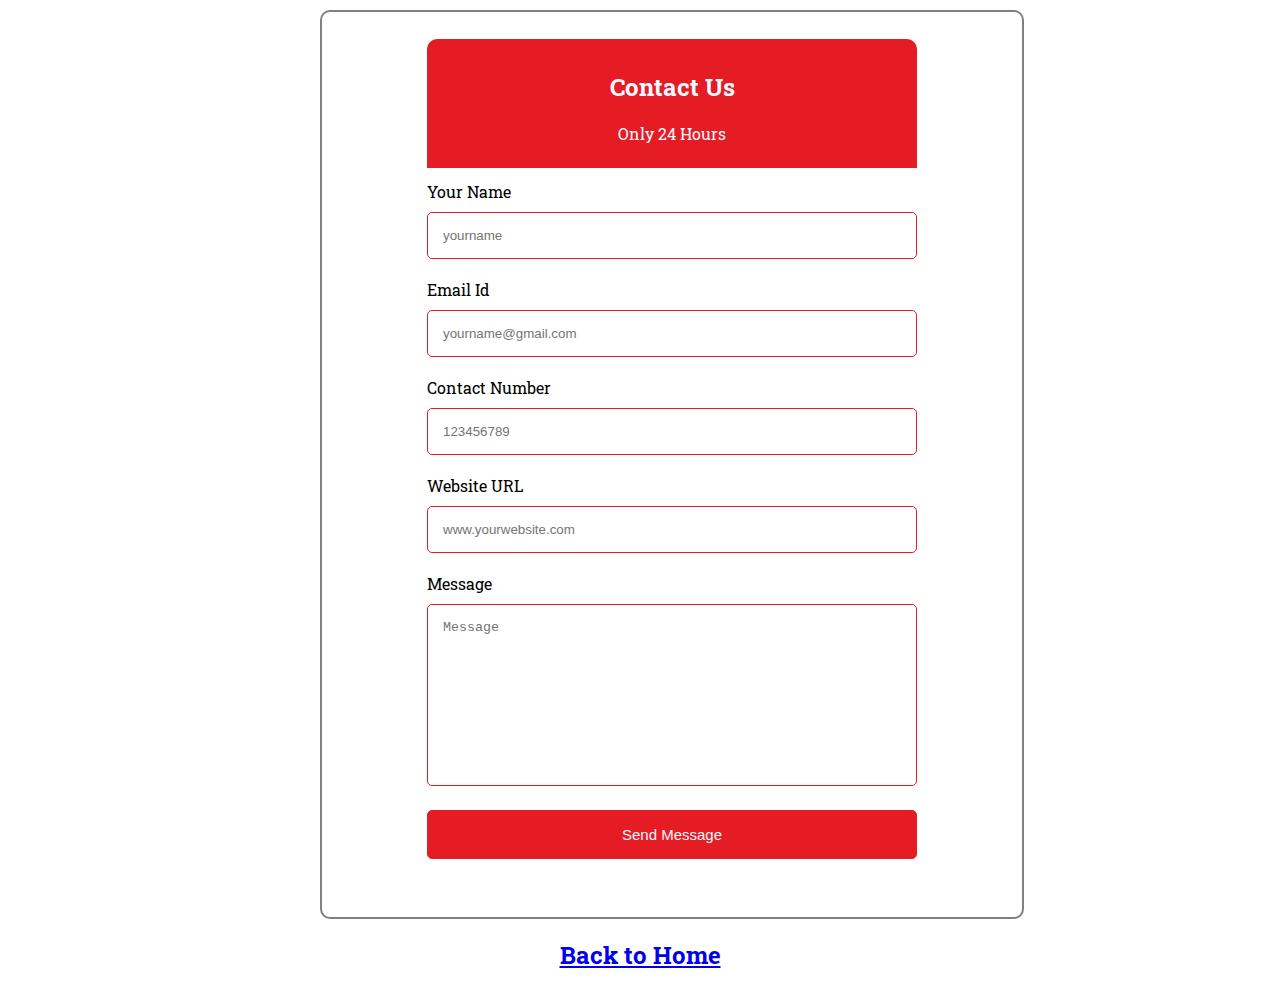
<file: contact.html>
<!DOCTYPE html>
<html>
<head>
<link rel="shortcut icon" href="image/Logo3.png"/>
<title>Contac Us</title>
<link rel="stylesheet" media="screen and (max-width: Xpx) and (min-width: Ypx)"/>
</head>
<style>
  
  @import url(http://fonts.googleapis.com/css?family=Roboto+Slab);
* {
/* With these codes padding and border does not increase it's width and gives intuitive style.*/

-webkit-box-sizing: border-box;
-moz-box-sizing: border-box;
box-sizing: border-box;
}
body {
margin:0;
padding:0;
font-family: 'Roboto Slab', serif;
}
div#envelope{
width: 55%;
margin: 10px 30% 10px 25%;
padding:10px 0;
border: 2px solid gray;
border-radius:10px;
}
form{
width:70%;
margin:4% 15%;
}
header{
background-color: #e51c23;
text-align: center;
padding-top: 12px;
padding-bottom: 8px;
margin-top: -11px;
margin-bottom: -8px;
border-radius: 10px 10px 0 0;
color: aliceblue;
}

/* Makes responsive fields. Sets size and field alignment.*/
input[type=text]{
margin-bottom: 20px;
margin-top: 10px;
width:100%;
padding: 15px;
border-radius:5px;
border:1px solid #e51c23;
}
input[type=submit]
{
margin-bottom: 20px;
width:100%;
padding: 15px;
border-radius:5px;
border:1px solid #e51c23;
background-color: #e51c23;
color: aliceblue;
font-size:15px;
cursor:pointer;
}
#submit:hover
{
background-color: red;
}
textarea{
width:100%;
padding: 15px;
margin-top: 10px;
border:1px solid #e51c23;
border-radius:5px;
margin-bottom: 20px;
resize:none;
}
input[type=text]:focus,textarea:focus {
border-color: #4697e4;
}



</style>
<body>
<div id="envelope">
<form action="" method="post">
<header>
<h2>Contact Us</h2>
<p>Only 24 Hours</p>
</header>
<br>
<label>Your Name</label>
<input name="name" placeholder="yourname" type="text" width="100px;">
<label>Email Id</label>
<input name="email" placeholder="yourname@gmail.com" type="text">
<label>Contact Number</label>
<input name="contact" placeholder="123456789" type="text">
<label>Website URL</label>
<input name="website" placeholder="www.yourwebsite.com" type="text">
<label>Message</label>
<textarea cols="15" name="message" placeholder="Message" rows="10">
</textarea>
<input id="submit" type="submit" value="Send Message">
</form>
</div>
</body>
<center><h2><a href="index.html" >Back to Home</a></h2>
</center>
</html>
</file>
